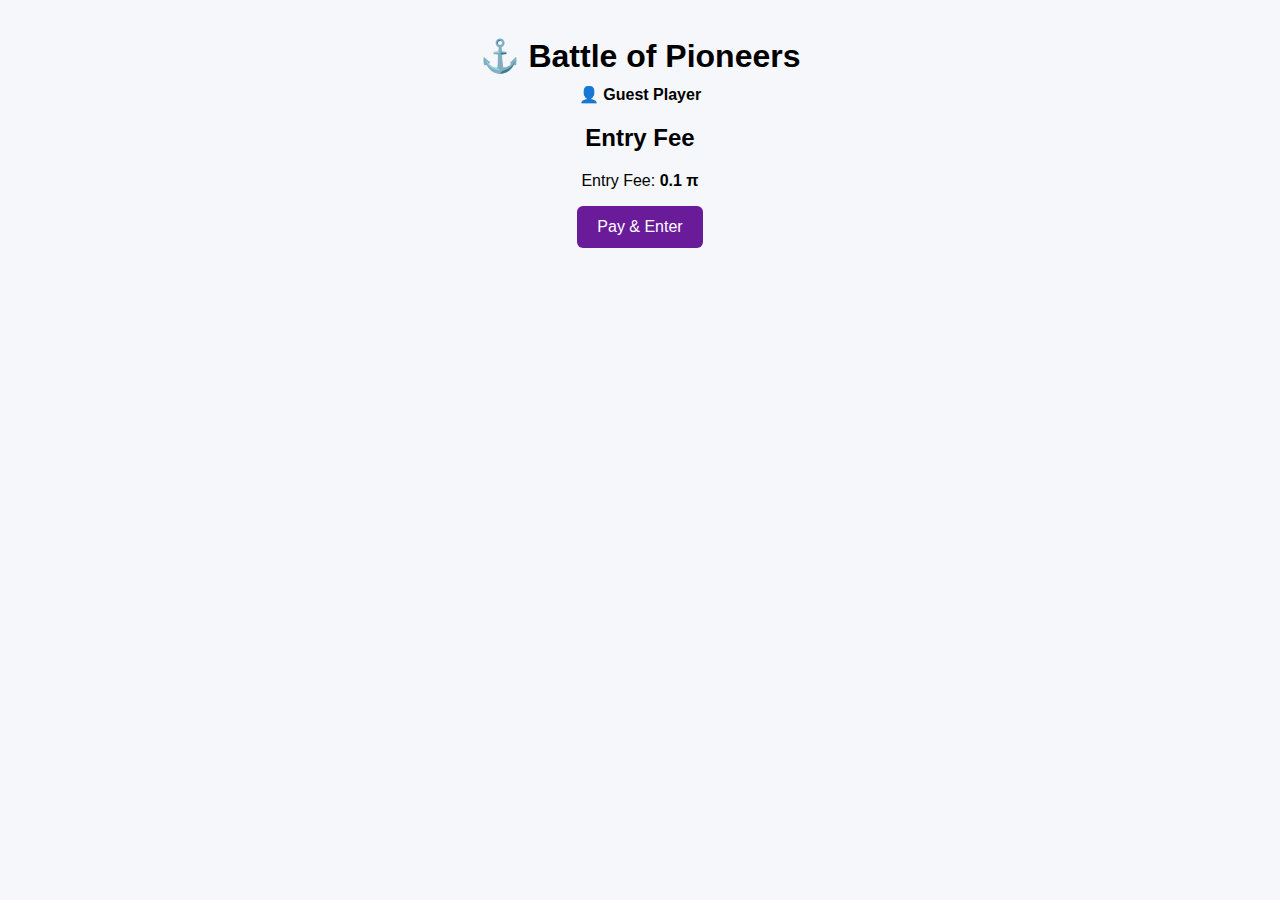
<file: index.html>
<!DOCTYPE html>
<html lang="en">
<head>
  <meta charset="UTF-8" />
  <title>Battle of Pioneers</title>
  <meta name="viewport" content="width=device-width, initial-scale=1.0"/>
  <link rel="stylesheet" href="style.css" />
</head>
<body>

  <div id="app">
    <h1>⚓ Battle of Pioneers</h1>

    <div id="user">
      👤 <span id="username">Guest Player</span>
    </div>

    <div id="entry">
      <h2>Entry Fee</h2>
      <p>Entry Fee: <b>0.1 π</b></p>
      <button onclick="payEntry()">Pay & Enter</button>
    </div>

    <div id="game" style="display:none">
      <h2>Game Board</h2>
      <div id="grid"></div>
    </div>
  </div>

  <script src="game.js"></script>
</body>
</html>
</file>
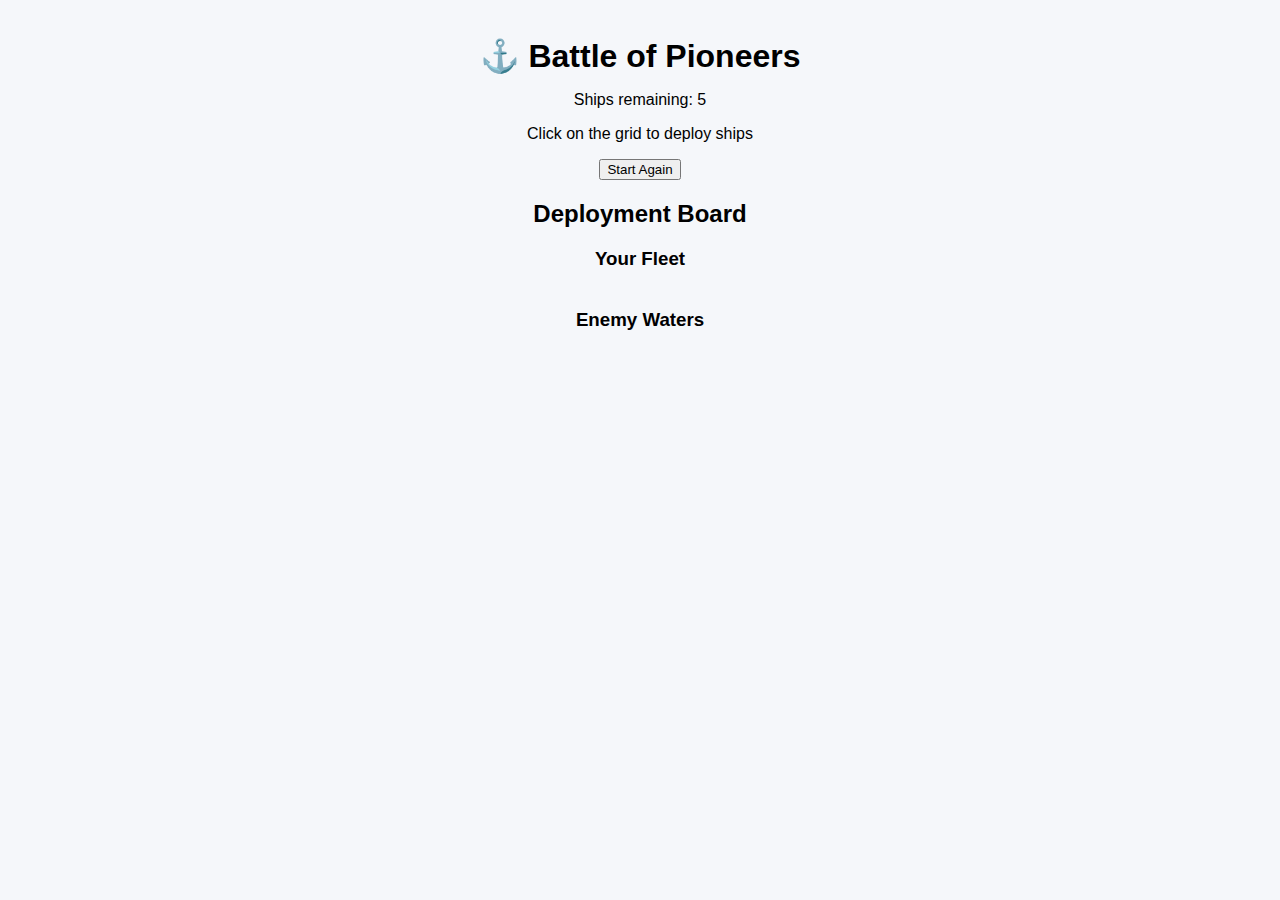
<file: game.html>
<!DOCTYPE html>
<html lang="en">
<head>
  <meta charset="UTF-8" />
  <title>Battle of Pioneers - Game</title>
  <meta name="viewport" content="width=device-width, initial-scale=1.0"/>
  <link rel="stylesheet" href="style.css" />
</head>

<body>

<div id="app">
  <h1>⚓ Battle of Pioneers</h1>

  <p id="shipCount">Ships remaining: 5</p>
  <p id="statusMsg">Click on the grid to deploy ships</p>

  <button onclick="resetGame()">Start Again</button>

  <button id="enterWarzoneBtn" onclick="enterWarzone()" style="display:none;">
    Enter Warzone
  </button>

  <h2 id="boardTitle">Deployment Board</h2>

  <div class="boards">
    <div>
      <h3>Your Fleet</h3>
      <div id="grid"></div>
    </div>

    <div>
      <h3>Enemy Waters</h3>
      <div id="enemyGrid"></div>
    </div>
  </div>
</div>

<script src="game.js"></script>
</body>
</html>
</file>
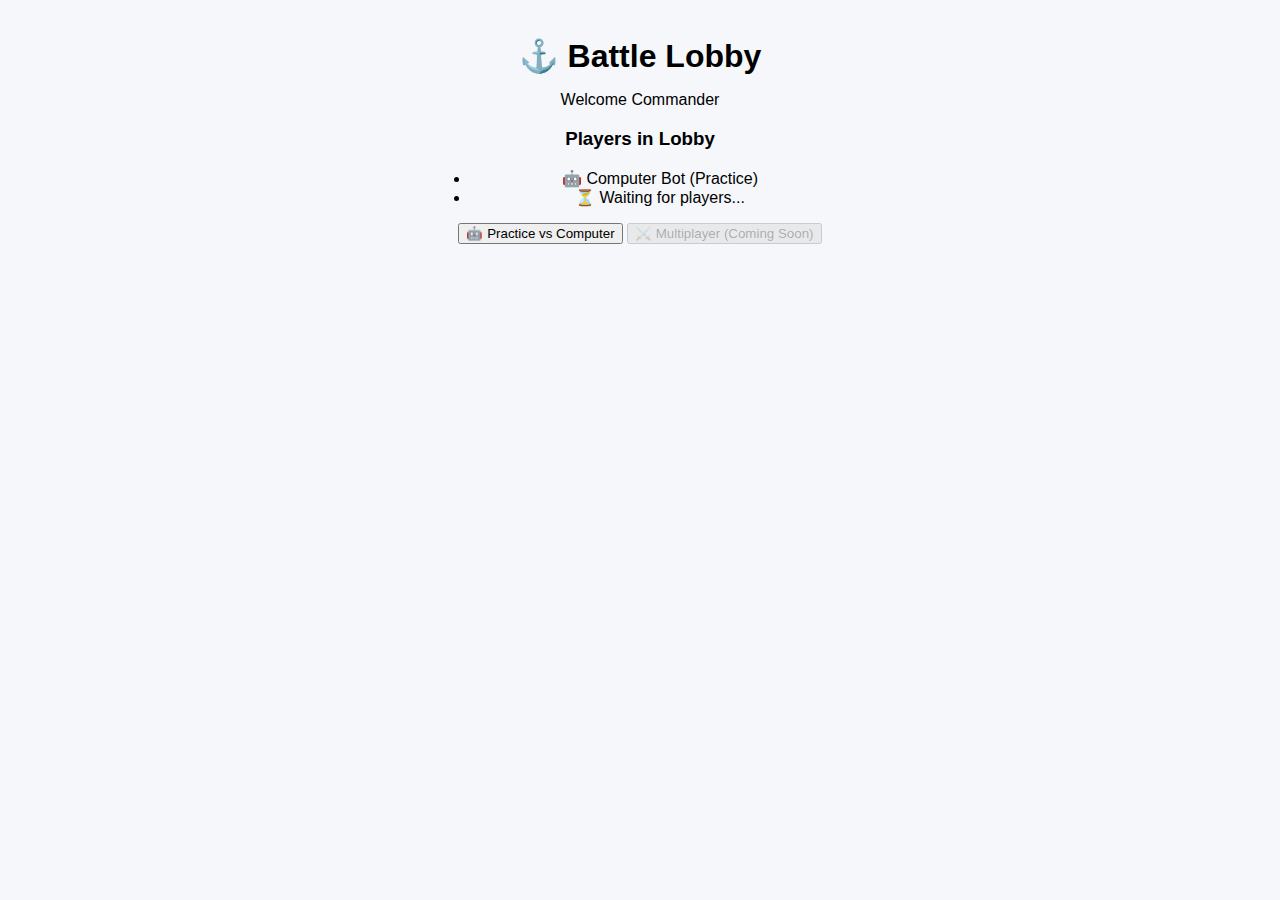
<file: lobby.html>
<!DOCTYPE html>
<html lang="en">
<head>
  <meta charset="UTF-8" />
  <title>Battle Lobby</title>
  <meta name="viewport" content="width=device-width, initial-scale=1.0"/>
  <link rel="stylesheet" href="style.css" />
</head>
<body>

<div id="app">
  <h1>⚓ Battle Lobby</h1>

  <p id="welcomeText">Welcome Commander</p>

  <h3>Players in Lobby</h3>

  <ul id="playerList">
    <li>🤖 Computer Bot (Practice)</li>
    <li class="offline">⏳ Waiting for players...</li>
  </ul>

  <div class="lobby-actions">
    <button onclick="startPractice()">🤖 Practice vs Computer</button>

    <button disabled>
      ⚔️ Multiplayer (Coming Soon)
    </button>
  </div>
</div>

<script>
  // show username if exists
  const name = localStorage.getItem("username");
  if (name) {
    document.getElementById("welcomeText").innerText =
      "Welcome, " + name;
  }

  function startPractice() {
    localStorage.setItem("gameMode", "practice");
    window.location.href = "game.html";
  }
</script>

</body>
</html>
</file>
<file: style.css>
body {
  margin: 0;
  font-family: Arial, sans-serif;
  background: #f5f7fa;
  text-align: center;
}

#app {
  max-width: 420px;
  margin: auto;
  padding: 16px;
}

h1 {
  margin-bottom: 10px;
}

#user {
  margin-bottom: 15px;
  font-weight: bold;
}

#entry button {
  padding: 12px 20px;
  font-size: 16px;
  background: #6a1b9a;
  color: white;
  border: none;
  border-radius: 6px;
}

#grid {
  display: grid;
  grid-template-columns: repeat(6, 1fr);
  gap: 6px;
  margin-top: 20px;
}

.cell {
  background: #4db6ac;
  aspect-ratio: 1;
  border-radius: 4px;
}
</file>
